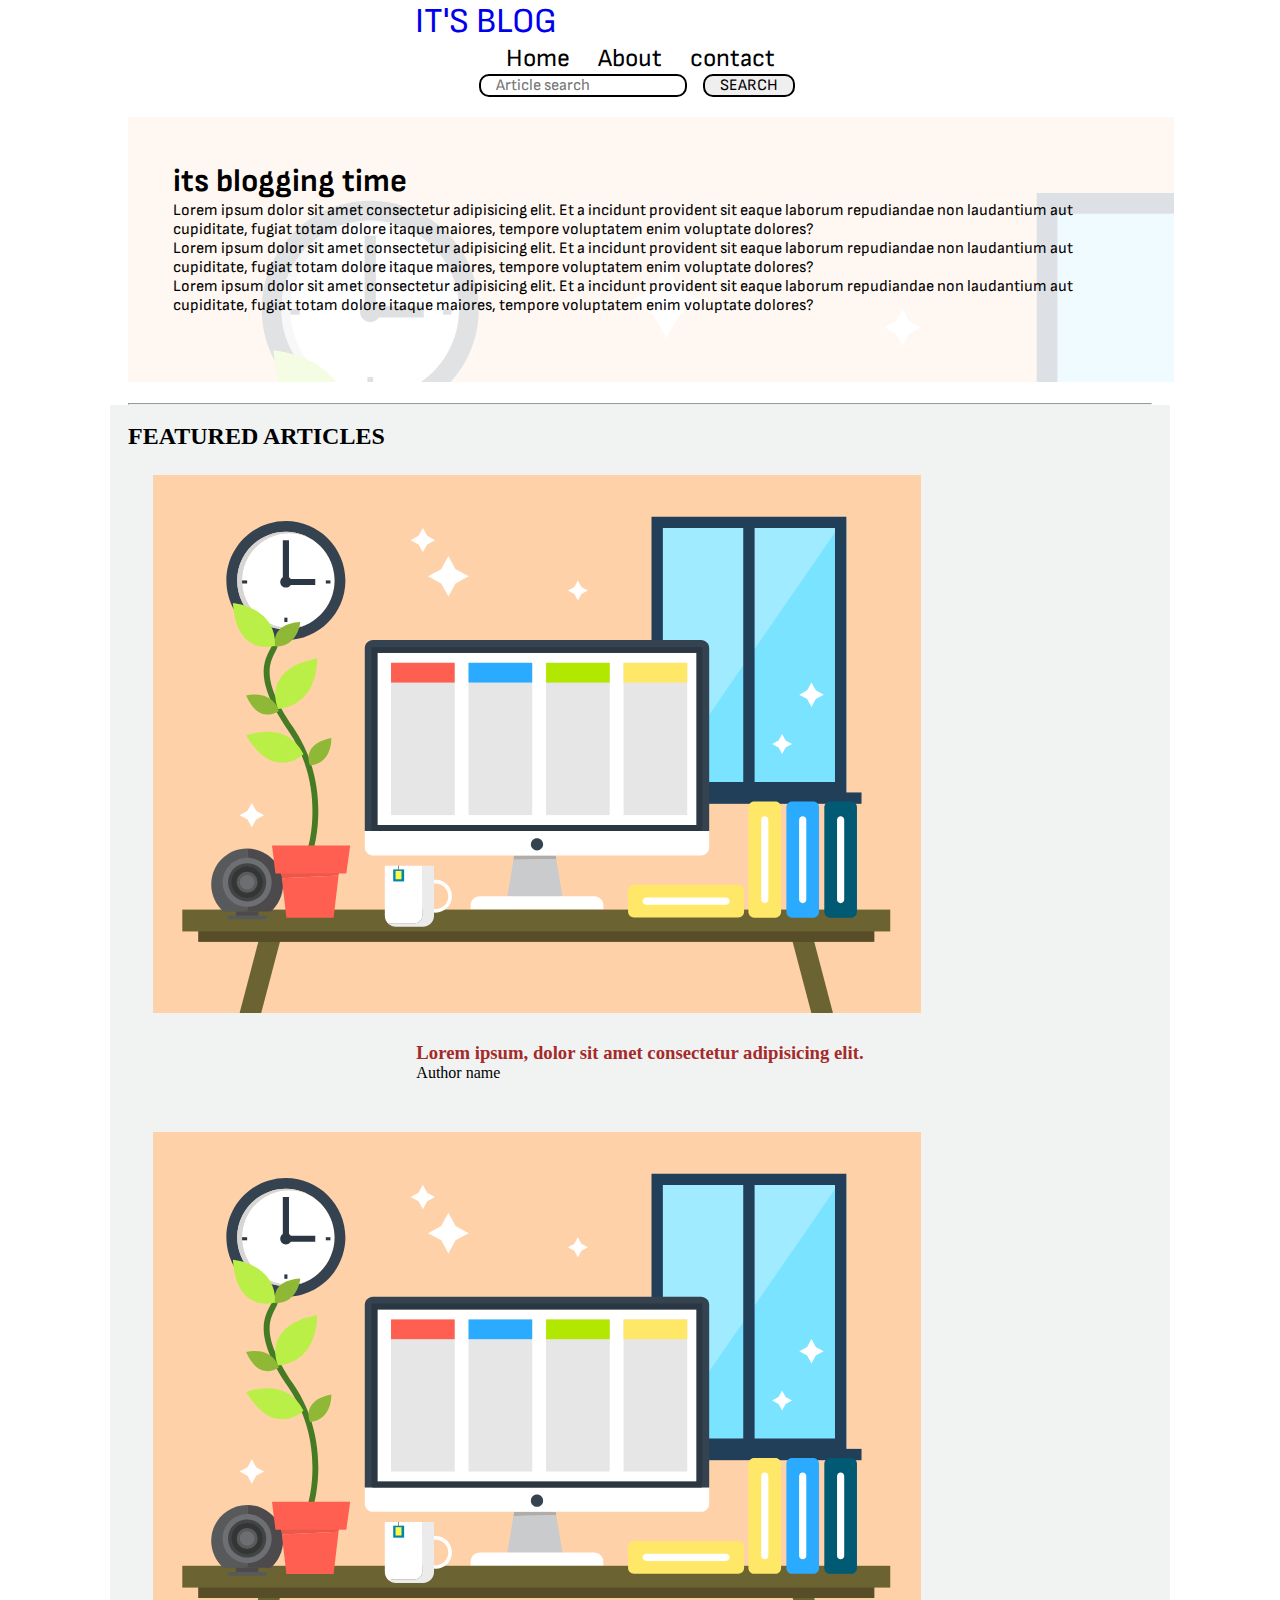
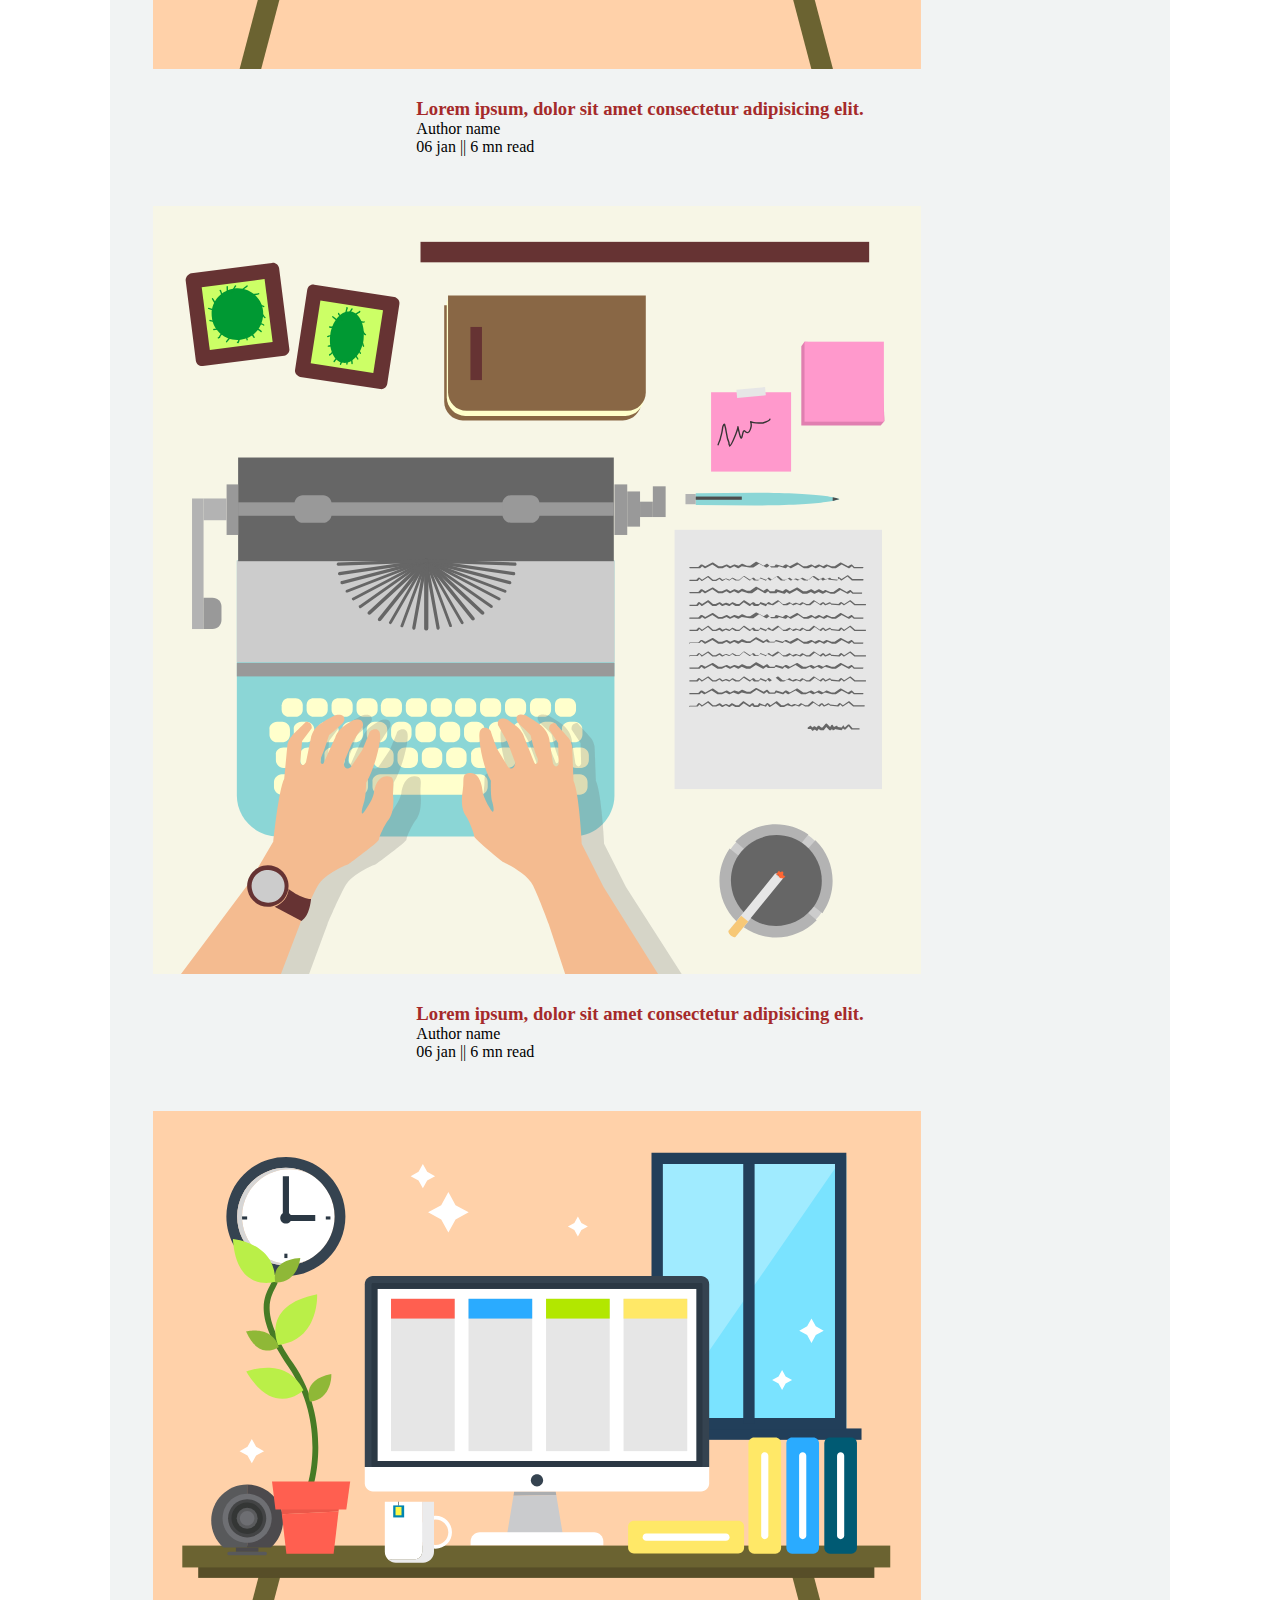
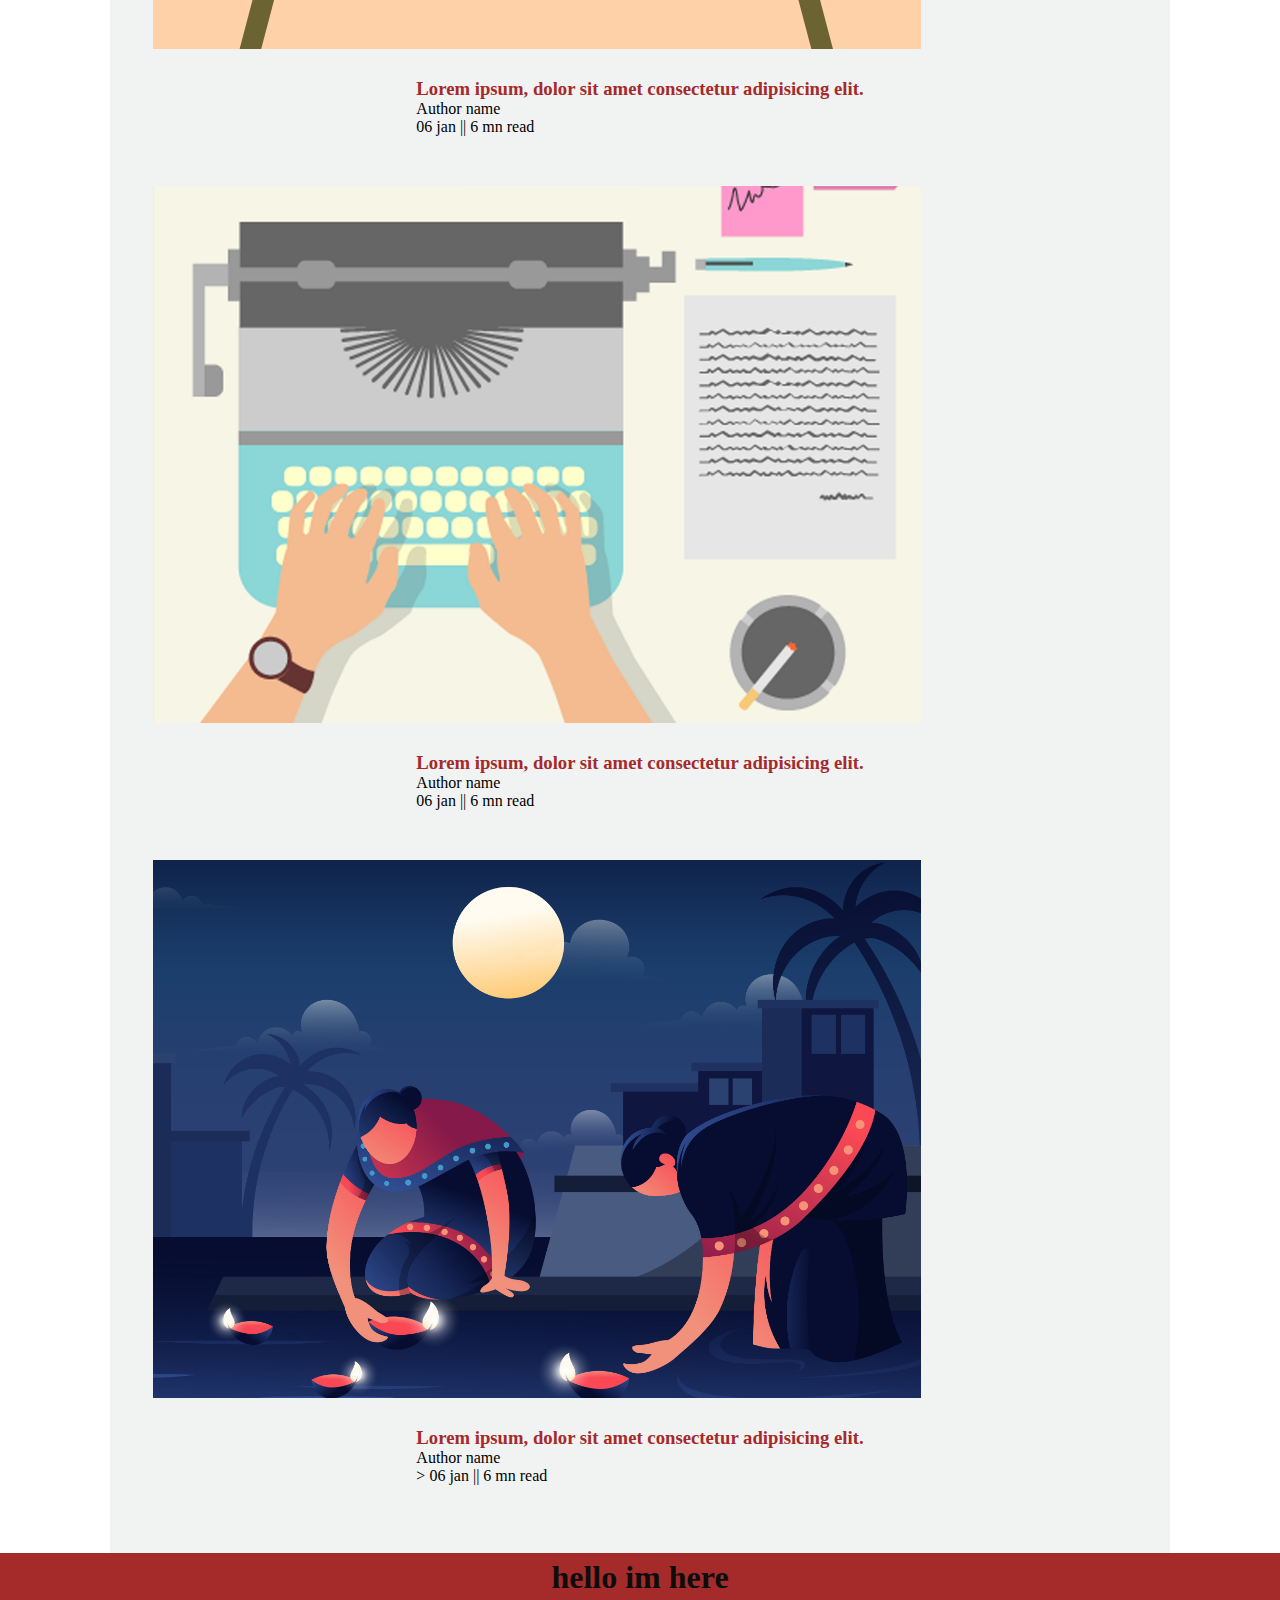
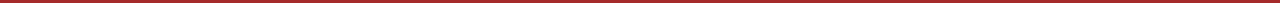
<file: index.html>
<!DOCTYPE html>
<html lang="en">

<head>
    <meta charset="UTF-8">
    <meta http-equiv="X-UA-Compatible" content="IE=edge">
    <meta name="viewport" content="width=device-width, initial-scale=1.0">
    <link rel="stylesheet" href="CSS/style.css">
    <link rel="stylesheet" href="CSS/util.css">
    <link rel="stylesheet" href="CSS/mobile.css">
    <title>IT'S BLOGGING</title>
</head>

<body>
    <nav class="navigation max-width-1 m-auto">
        <div class="nav-left">
            <a class="logo" href="blogpost.html"><span>IT'S BLOG</span>
            </a>
            <ul>
                <li><a href="index.html">Home</a></li>
                <li><a href="#">About</a></li>
                <li><a href="contact.html">contact</a></li>
            </ul>
        </div>

        <div class="nav-right">
            <form action="search.html" method="get">
                <input type="text" class="form-input" name="querry" placeholder="Article search">
                <button class="btn">SEARCH</button>
            </form>

        </div>


    </nav>
    <div class="content max-width-1 m-auto my-2">
        <div class="content-left">
            <h1>its blogging time </h1>
            <p>Lorem ipsum dolor sit amet consectetur adipisicing elit. Et a incidunt provident sit eaque laborum
                repudiandae non laudantium aut cupiditate, fugiat totam dolore itaque maiores, tempore voluptatem enim
                voluptate dolores?</p>
            <p>Lorem ipsum dolor sit amet consectetur adipisicing elit. Et a incidunt provident sit eaque laborum
                repudiandae non laudantium aut cupiditate, fugiat totam dolore itaque maiores, tempore voluptatem enim
                voluptate dolores?</p>
            <p>Lorem ipsum dolor sit amet consectetur adipisicing elit. Et a incidunt provident sit eaque laborum
                repudiandae non laudantium aut cupiditate, fugiat totam dolore itaque maiores, tempore voluptatem enim
                voluptate dolores?</p>
        </div>
        <div class="content-right">
            <img src="img/home.svg" alt="IT'S BLOG">

        </div>
    </div>

    <div class="max-width-1 m-auto">
        <hr>
    </div>
    <div class="home-articles max-width-1 m-auto font2">
        <h2>FEATURED ARTICLES</h2>
        <div class="home-article">
            <div class="home-article-img">
                <img src="img/11.svg" alt="artricle">
            </div>
            <div class="home-articles-content">
                <a href="/blogpost.com">
                    <h3>Lorem ipsum, dolor sit amet consectetur adipisicing elit.</h3>
                </a>
                <div><span>Author name</span></div>
                <!-- <div class="year-box">
                    <div><input type="radio" name="year" id="">2020</div>
                    <div><input type="radio" name="year" id="">2021</div>
                    <span>06 jan || 6 mn read</span> -->
                </div>
            </div>
            <div class="home-article">
                <div class="home-article-img">
                    <img src="img/11.svg" alt="artricle">
                </div>
                <div class="home-articles-content">
                    <a href="/blogpost.com">
                        <h3>Lorem ipsum, dolor sit amet consectetur adipisicing elit.</h3>
                    </a>
                    <div><span>Author name</span></div>
                    <span>06 jan || 6 mn read</span>
                </div>
            </div>

            <div class="home-article">
                <div class="home-article-img">
                    <img src="img/home.svg" alt="artricle">
                </div>
                <div class="home-articles-content">
                    <a href="/blogpost.com">
                        <h3>Lorem ipsum, dolor sit amet consectetur adipisicing elit.</h3>
                    </a>
                    <div><span>Author name</span></div>

                    <span>06 jan || 6 mn read</span>
                </div>
            </div>

            <div class="home-article">
                <div class="home-article-img">
                    <img src="img/11.svg" alt="artricle">
                </div>
                <div class="home-articles-content">
                    <a href="/blogpost.com">
                        <h3>Lorem ipsum, dolor sit amet consectetur adipisicing elit.</h3>
                    </a>
                    <div><span>Author name</span></div>

                    <span>06 jan || 6 mn read</span>
                </div>
            </div>


            <div class="home-article">
                <div class="home-article-img">
                    <img src="img/1.png" alt="artricle">
                </div>
                <div class="home-articles-content">
                    <a href="/blogpost.com">
                        <h3>Lorem ipsum, dolor sit amet consectetur adipisicing elit.</h3>
                    </a>
                    <div><span>Author name</span></div>

                    <span>06 jan || 6 mn read</span>
                </div>
            </div>



            <div class="home-article">
                <div class="home-article-img">
                    <img src="img/3.png" alt="artricle">
                </div>
                <div class="home-articles-content">
                    <a href="/blogpost.com">
                        <h3>Lorem ipsum, dolor sit amet consectetur adipisicing elit.</h3>
                    </a>
                    <div><span>Author name</span></div>
                    >
                    <span>06 jan || 6 mn read</span>
                </div>
            </div>




        </div>





        <div class="footer  m-auto">
            <h1>hello im here</h1>
        </div>


</body>

</html>
</file>
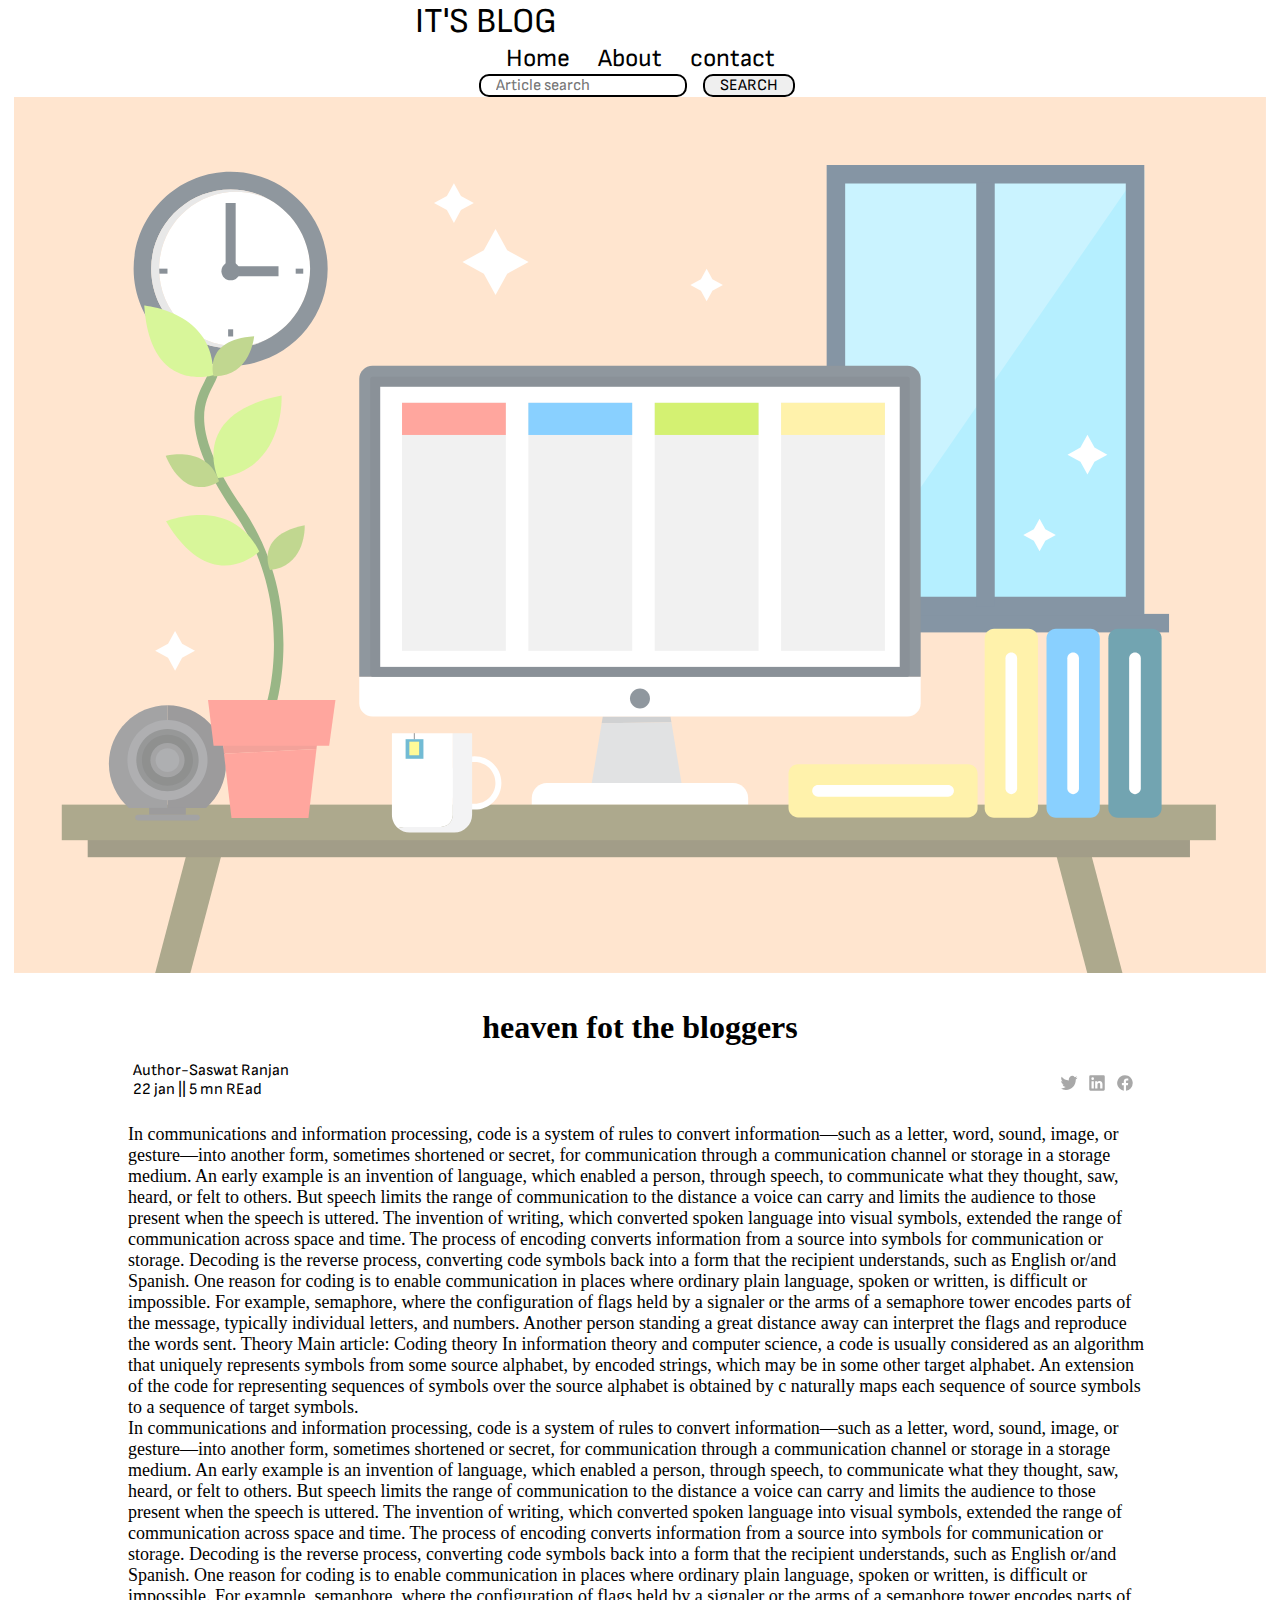
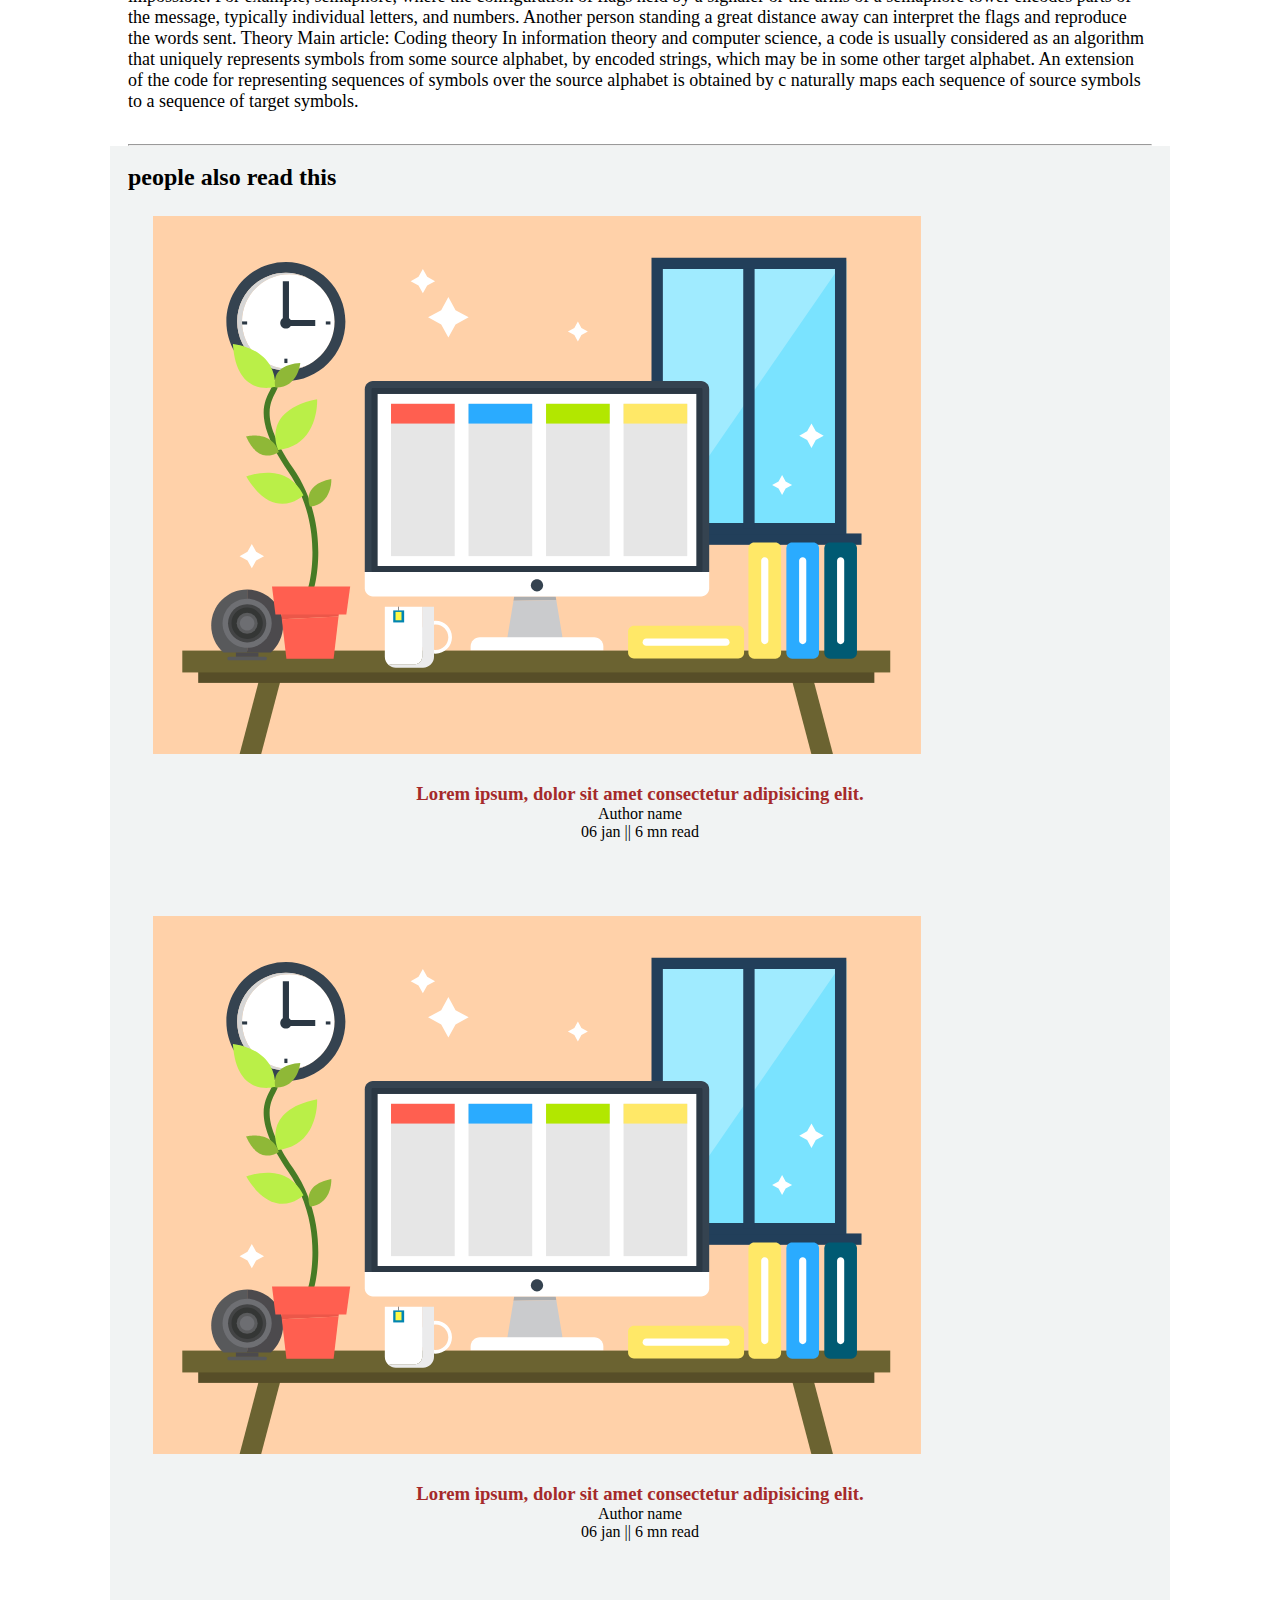
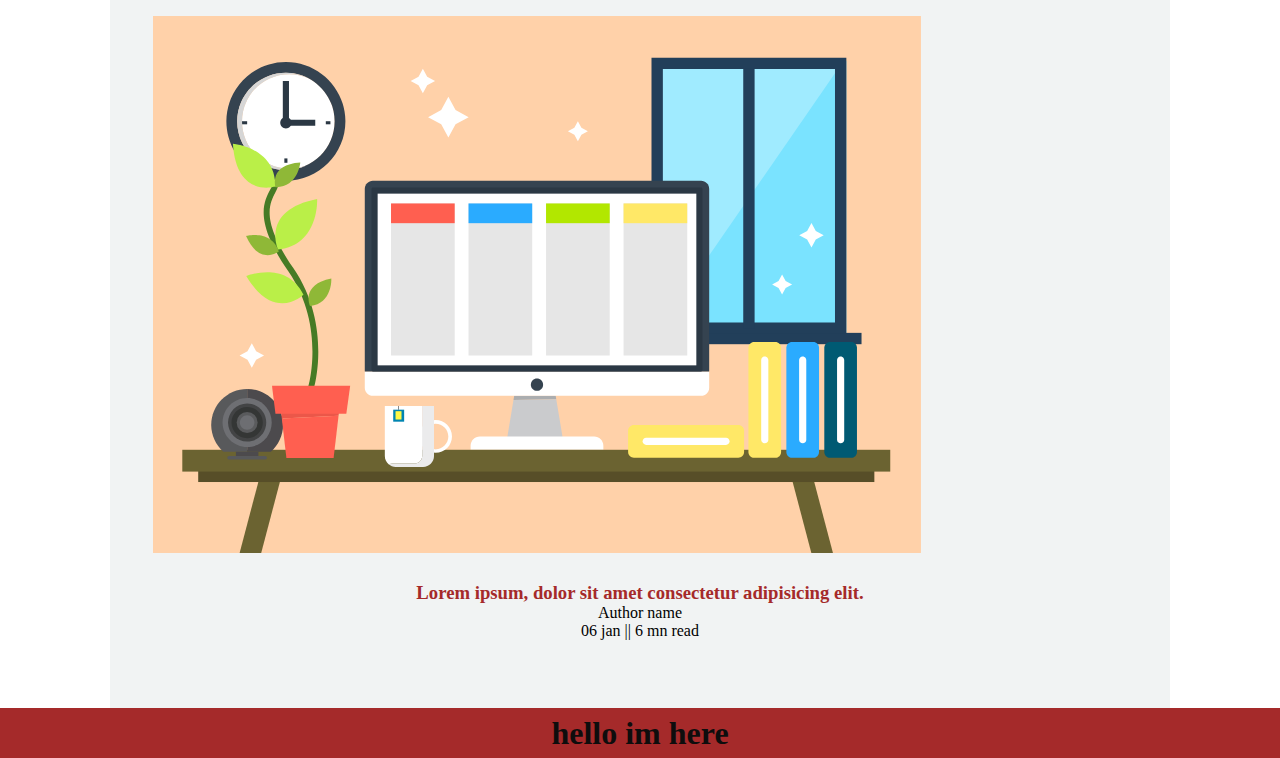
<file: blogpost.html>
<!DOCTYPE html>
<html lang="en">

<head>
    <meta charset="UTF-8">
    <meta http-equiv="X-UA-Compatible" content="IE=edge">
    <meta name="viewport" content="width=device-width, initial-scale=1.0">
    <link rel="stylesheet" href="CSS/style.css">
    <link rel="stylesheet" href="CSS/util.css">
    <link rel="stylesheet" href="CSS/blog.css">
    <link rel="stylesheet" href="CSS/mobile.css">

    <title>IT'S BLOGGING</title>
</head>

<body>
    <nav class="navigation max-width-1 m-auto">
        <div class="nav-left">
            <span>IT'S BLOG</span>
            <ul>
                <li><a href="index.html">Home</a></li>
                <li><a href="#">About</a></li>
                <li><a href="contact.html">contact</a></li>
            </ul>
        </div>

        <div class="nav-right">
            <form action="/search.html" method="get">
                <input type="text" class="form-input" name="querry" placeholder="Article search">
                <button class="btn">SEARCH</button>
            </form>
        </div>
    </nav>
    <div class="post-img">
        <img src="img/11.svg" alt="">
    </div>




    <div class=" blog-post-content max-width-1 m-auto my-2">


        <h1 class="font-1">heaven fot the bloggers</h1>
        <div class="blogpost-meta">
            <div class="author-info font1">
                Author-Saswat Ranjan
                <div>22 jan || 5 mn REad</div>
            </div>
            <div class="social">

                <svg width="24" height="24" viewBox="0 0 24 24" fill="none">
                    <path
                        d="M20 5.34c-.67.41-1.4.7-2.18.87a3.45 3.45 0 0 0-5.02-.1 3.49 3.49 0 0 0-1.02 2.47c0 .28.03.54.07.8a9.91 9.91 0 0 1-7.17-3.66 3.9 3.9 0 0 0-.5 1.74 3.6 3.6 0 0 0 1.56 2.92 3.36 3.36 0 0 1-1.55-.44V10c0 1.67 1.2 3.08 2.8 3.42-.3.06-.6.1-.94.12l-.62-.06a3.5 3.5 0 0 0 3.24 2.43 7.34 7.34 0 0 1-4.36 1.49l-.81-.05a9.96 9.96 0 0 0 5.36 1.56c6.4 0 9.91-5.32 9.9-9.9v-.5c.69-.49 1.28-1.1 1.74-1.81-.63.3-1.3.48-2 .56A3.33 3.33 0 0 0 20 5.33"
                        fill="#A8A8A8"></path>
                </svg>

                <svg width="24" height="24" viewBox="0 0 24 24" fill="none">
                    <path
                        d="M19.75 5.39v13.22a1.14 1.14 0 0 1-1.14 1.14H5.39a1.14 1.14 0 0 1-1.14-1.14V5.39a1.14 1.14 0 0 1 1.14-1.14h13.22a1.14 1.14 0 0 1 1.14 1.14zM8.81 10.18H6.53v7.3H8.8v-7.3zM9 7.67a1.31 1.31 0 0 0-1.3-1.32h-.04a1.32 1.32 0 0 0 0 2.64A1.31 1.31 0 0 0 9 7.71v-.04zm8.46 5.37c0-2.2-1.4-3.05-2.78-3.05a2.6 2.6 0 0 0-2.3 1.18h-.07v-1h-2.14v7.3h2.28V13.6a1.51 1.51 0 0 1 1.36-1.63h.09c.72 0 1.26.45 1.26 1.6v3.91h2.28l.02-4.43z"
                        fill="#A8A8A8"></path>
                </svg>


                <svg width="24" height="24" viewBox="0 0 24 24" fill="none">
                    <path
                        d="M19.75 12.04c0-4.3-3.47-7.79-7.75-7.79a7.77 7.77 0 0 0-5.9 12.84 7.77 7.77 0 0 0 4.69 2.63v-5.49h-1.9v-2.2h1.9v-1.62c0-1.88 1.14-2.9 2.8-2.9.8 0 1.49.06 1.69.08v1.97h-1.15c-.91 0-1.1.43-1.1 1.07v1.4h2.17l-.28 2.2h-1.88v5.52a7.77 7.77 0 0 0 6.7-7.71"
                        fill="#A8A8A8"></path>
                </svg>



            </div>
        </div>

        <p>In communications and information processing, code is a system of rules to convert information—such as a
            letter, word, sound, image, or gesture—into another form, sometimes shortened or secret, for communication
            through a communication channel or storage in a storage medium. An early example is an invention of
            language, which enabled a person, through speech, to communicate what they thought, saw, heard, or felt to
            others. But speech limits the range of communication to the distance a voice can carry and limits the
            audience to those present when the speech is uttered. The invention of writing, which converted spoken
            language into visual symbols, extended the range of communication across space and time.

            The process of encoding converts information from a source into symbols for communication or storage.
            Decoding is the reverse process, converting code symbols back into a form that the recipient understands,
            such as English or/and Spanish.

            One reason for coding is to enable communication in places where ordinary plain language, spoken or written,
            is difficult or impossible. For example, semaphore, where the configuration of flags held by a signaler or
            the arms of a semaphore tower encodes parts of the message, typically individual letters, and numbers.
            Another person standing a great distance away can interpret the flags and reproduce the words sent.

            Theory
            Main article: Coding theory
            In information theory and computer science, a code is usually considered as an algorithm that uniquely
            represents symbols from some source alphabet, by encoded strings, which may be in some other target
            alphabet. An extension of the code for representing sequences of symbols over the source alphabet is
            obtained by c naturally maps each sequence of source symbols to a sequence of target symbols.</p>



        <p>In communications and information processing, code is a system of rules to convert information—such as a
            letter, word, sound, image, or gesture—into another form, sometimes shortened or secret, for communication
            through a communication channel or storage in a storage medium. An early example is an invention of
            language, which enabled a person, through speech, to communicate what they thought, saw, heard, or felt to
            others. But speech limits the range of communication to the distance a voice can carry and limits the
            audience to those present when the speech is uttered. The invention of writing, which converted spoken
            language into visual symbols, extended the range of communication across space and time.

            The process of encoding converts information from a source into symbols for communication or storage.
            Decoding is the reverse process, converting code symbols back into a form that the recipient understands,
            such as English or/and Spanish.

            One reason for coding is to enable communication in places where ordinary plain language, spoken or written,
            is difficult or impossible. For example, semaphore, where the configuration of flags held by a signaler or
            the arms of a semaphore tower encodes parts of the message, typically individual letters, and numbers.
            Another person standing a great distance away can interpret the flags and reproduce the words sent.

            Theory
            Main article: Coding theory
            In information theory and computer science, a code is usually considered as an algorithm that uniquely
            represents symbols from some source alphabet, by encoded strings, which may be in some other target
            alphabet. An extension of the code for representing sequences of symbols over the source alphabet is
            obtained by c naturally maps each sequence of source symbols to a sequence of target symbols.</p>

    </div>

    <div class="max-width-1 m-auto">
        <hr>
    </div>
    <div class="home-articles max-width-1 m-auto font2">
        <!-- <div class="year-box"> 
         <div><input type="radio" name="year" id="">2020</div>
            <div><input type="radio" name="year" id="">2021</div> -->

        <div class="row">
            <h2>people also read this </h2>

            <div class="home-article more-post ">
                <div class="home-article-img">
                    <img src="img/11.svg" alt="artricle">
                </div>
                <div class="home-articles-content">
                    <a href="/blogpost.com">
                        <h3>Lorem ipsum, dolor sit amet consectetur adipisicing elit.</h3>
                    </a>
                    <div><span>Author name</span></div>
                    <span>06 jan || 6 mn read</span>
                </div>
            </div>
            <div class="home-article more-post">
                <div class="home-article-img">
                    <img src="img/11.svg" alt="artricle">
                </div>
                <div class="home-articles-content">
                    <a href="/blogpost.com">
                        <h3>Lorem ipsum, dolor sit amet consectetur adipisicing elit.</h3>
                    </a>
                    <div><span>Author name</span></div>
                    <span>06 jan || 6 mn read</span>
                </div>
            </div>
            <div class="home-article more-post">
                <div class="home-article-img">
                    <img src="img/11.svg" alt="artricle">
                </div>
                <div class="home-articles-content">
                    <a href="/blogpost.com">
                        <h3>Lorem ipsum, dolor sit amet consectetur adipisicing elit.</h3>
                    </a>
                    <div><span>Author name</span></div>

                    <span>06 jan || 6 mn read</span>
                </div>
            </div>
        </div>
    </div>
    </div>
    <div class="footer  m-auto">
        <h1>hello im here</h1>
    </div>


</body>

</html>
</file>
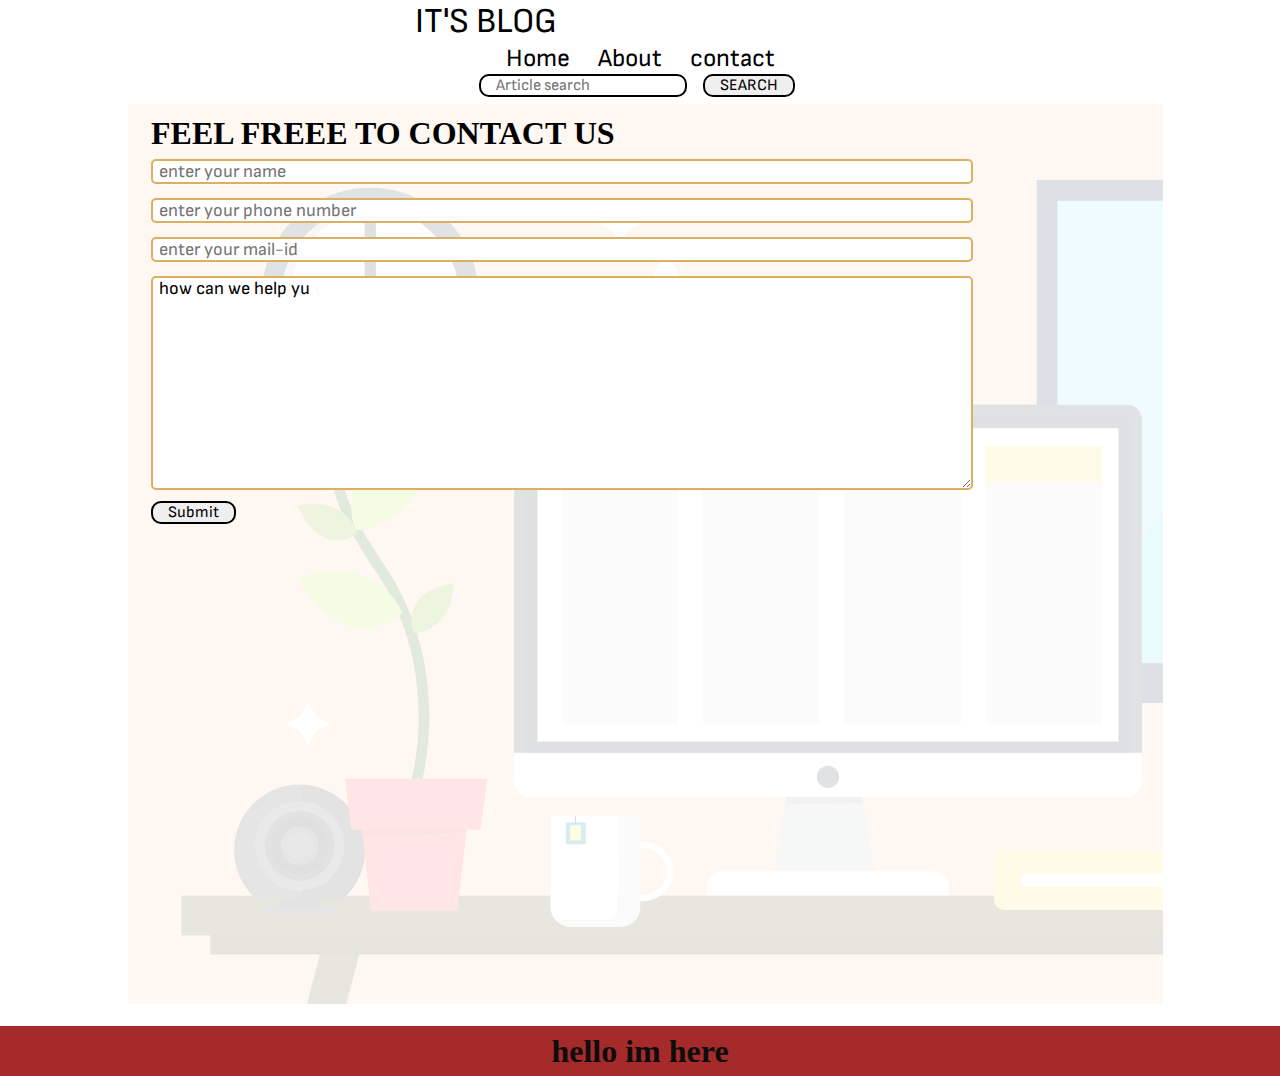
<file: contact.html>
<!DOCTYPE html>
<html lang="en">

<head>
    <meta charset="UTF-8">
    <meta http-equiv="X-UA-Compatible" content="IE=edge">
    <meta name="viewport" content="width=device-width, initial-scale=1.0">
    <link rel="stylesheet" href="CSS/style.css">
    <link rel="stylesheet" href="CSS/util.css">
    <link rel="stylesheet" href="CSS/contact.css">
    <link rel="stylesheet" href="CSS/mobile.css">

    <title>IT'S BLOGGING</title>
</head>

<body>
    <nav class="navigation max-width-1 m-auto">
        <div class="nav-left">
            <span>IT'S BLOG</span>
            <ul>
                <li><a href="index.html">Home</a></li>
                <li><a href="about.html">About</a></li>
                <li><a href="contact.html">contact</a></li>
            </ul>
        </div>

        <div class="nav-right">
            <form action="/search.html" method="get">
                <input type="text" class="form-input" name="querry" placeholder="Article search">
                <button class="btn">SEARCH</button>
            </form>

        </div>


    </nav>
    <div class="contact-content font2 max-width-1 m-auto ">

        <div class="max-width-1 m-auto mx-1">
            <h1>FEEL FREEE TO CONTACT US</h1>
            <div class="form-box">
                <input type="text" placeholder="enter your name">
            </div>
            <div class="form-box">
                <input type="text" placeholder="enter your phone number">
            </div>
            <div class="form-box">
                <input type="text" placeholder="enter your mail-id">
            </div>
            <div class="form-box">
                <textarea name="" id="" cols="25" rows="10">how can we help yu</textarea>
            </div>
            <button class="btn">Submit</button>

        </div>
    </div>



    <div class="footer m-auto">
        <h1>hello im here</h1>
    </div>


</body>

</html>
</file>
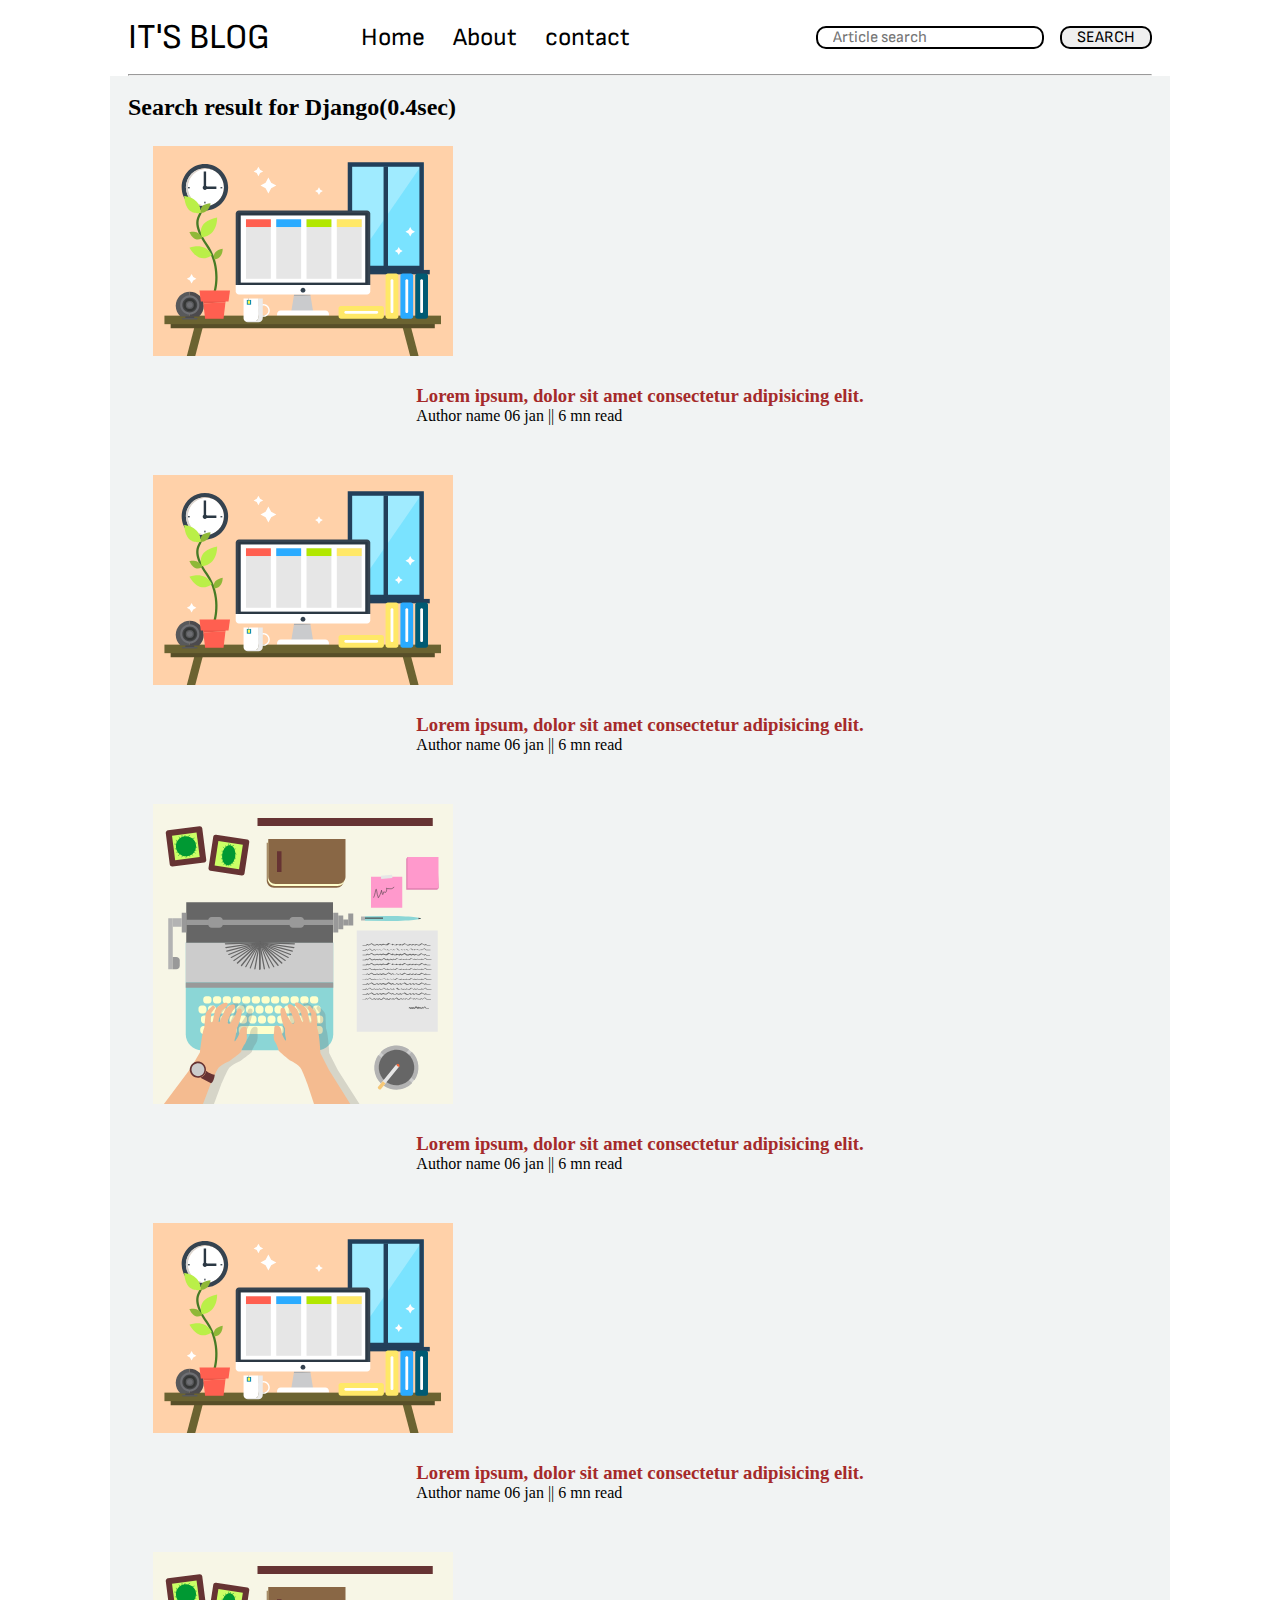
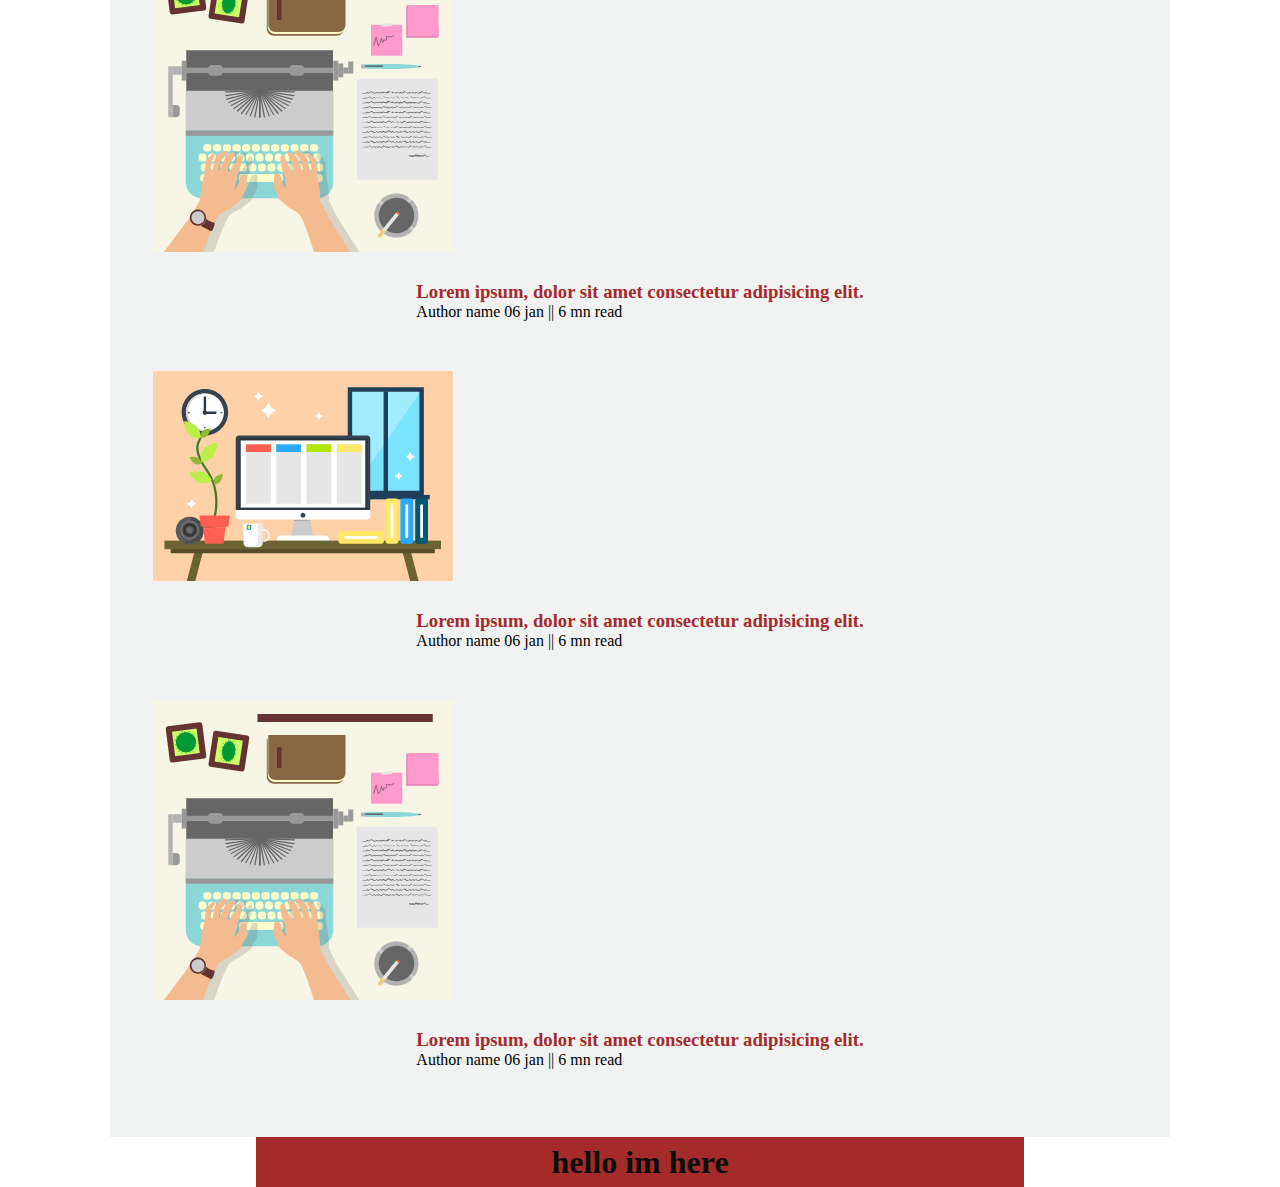
<file: search.html>
<!DOCTYPE html>
<html lang="en">

<head>
    <meta charset="UTF-8">
    <meta http-equiv="X-UA-Compatible" content="IE=edge">
    <meta name="viewport" content="width=device-width, initial-scale=1.0">
    <link rel="stylesheet" href="CSS/style.css">
    <link rel="stylesheet" href="CSS/util.css">
    <title>IT'S BLOGGING</title>
</head>

<body>
    <nav class="navigation max-width-1 m-auto">
        <div class="nav-left">
            <span>IT'S BLOG</span>
            <ul>
                <li><a href="#">Home</a></li>
                <li><a href="#">About</a></li>
                <li><a href="#">contact</a></li>
            </ul>
        </div>

        <div class="nav-right">
            <form action="/search.html" method="get">
                <input type="text" class="form-input" name="querry" placeholder="Article search">
                <button class="btn">SEARCH</button>
            </form>
      
        </div>


    </nav>
    

    <div class="max-width-1 m-auto"> <hr></div>
    <div class="home-articles max-width-1 m-auto font2">
        <h2>Search result  for Django(0.4sec)</h2>
        <div class="home-article">
            <div class="home-article-img">
                <img src="img/11.svg" alt="artricle">
            </div>
            <div class="home-articles-content">
                <a href="/blogpost.com"><h3>Lorem ipsum, dolor sit amet consectetur adipisicing elit.</h3></a>
                <span>Author name</span>
                <span>06  jan || 6  mn read</span>
            </div>
        </div>
        <div class="home-article">
            <div class="home-article-img">
                <img src="img/11.svg" alt="artricle">
            </div>
            <div class="home-articles-content">
                <a href="/blogpost.com"><h3>Lorem ipsum, dolor sit amet consectetur adipisicing elit.</h3></a>
                <span>Author name</span>
                <span>06  jan || 6  mn read</span>
            </div>
        </div>

        <div class="home-article">
            <div class="home-article-img">
                <img src="img/home.svg" alt="artricle">
            </div>
            <div class="home-articles-content">
                <a href="/blogpost.com"><h3>Lorem ipsum, dolor sit amet consectetur adipisicing elit.</h3></a>
                <span>Author name</span>
                <span>06  jan || 6  mn read</span>
            </div>
        </div>

        <div class="home-article">
            <div class="home-article-img">
                <img src="img/11.svg" alt="artricle">
            </div>
            <div class="home-articles-content">
                <a href="/blogpost.com"><h3>Lorem ipsum, dolor sit amet consectetur adipisicing elit.</h3></a>
                <span>Author name</span>
                <span>06  jan || 6  mn read</span>
            </div>
        </div>


        <div class="home-article">
            <div class="home-article-img">
                <img src="img/home.svg" alt="artricle">
            </div>
            <div class="home-articles-content">
                <a href="/blogpost.com"><h3>Lorem ipsum, dolor sit amet consectetur adipisicing elit.</h3></a>
                <span>Author name</span>
                <span>06  jan || 6  mn read</span>
            </div>
        </div>


        <div class="home-article">
            <div class="home-article-img">
                <img src="img/11.svg" alt="artricle">
            </div>
            <div class="home-articles-content">
                <a href="/blogpost.com"><h3>Lorem ipsum, dolor sit amet consectetur adipisicing elit.</h3></a>
                <span>Author name</span>
                <span>06  jan || 6  mn read</span>
            </div>
        </div>


        <div class="home-article">
            <div class="home-article-img">
                <img src="img/home.svg" alt="artricle">
            </div>
            <div class="home-articles-content">
                <a href="/blogpost.com"><h3>Lorem ipsum, dolor sit amet consectetur adipisicing elit.</h3></a>
                <span>Author name</span>
                <span>06  jan || 6  mn read</span>
            </div>
        </div>




    </div>





    <div class="footer max-width-2 m-auto">
<h1>hello im here</h1>
    </div>


</body>

</html>
</file>
<file: CSS/style.css>
* {
    margin: 0;
    padding: 0;
}


.navigation {
    margin: 25px;
    font-family: var(--font1);
    height: 74px;
    /* background-color: blueviolet; */
    display: flex;
    align-items: center;
    justify-content: space-between;
}

.nav-left {
    font-size: 35px;
    display: flex;
}

.nav-left ul {
    display: flex;
    margin: 0 77px;
    font-size: 25px;
    align-items: center;
}

.nav-left ul li {
    list-style: none;
    margin: 0 14px;
    font-family: var(--font2);

}


.nav-left ul li a {
    text-decoration: none;
    color: black;
    transition: all 0.3s ease-in-out;

}

.nav-left ul li a:hover {
    cursor: pointer;
    color: var(--main-bg-color);
    font-weight: bolder
}




.content {
    height: 100%;
    /* background-color: rgb(0, 255, 183); */
    display: flex;
    padding: 11px;
    margin-top: 30px;
    position: relative;

}

.content::after {
    content: "";
    background-image: url('../img/11.svg');
    position: absolute;
    width: 100%;
    height: inherit;
    opacity: 0.15;

}

.content-left {
    font-family: var(--font1);
    /* width: 50%; */
    display: flex;
    flex-direction: column;
    padding: 45px;
    justify-content: center;
    z-index: 1;
}

.content-right {
    display: flex;
    align-items: center;
    justify-content: center;
    /* width: 50%; */

}

.content-right img {
    height: 220px;
    border: 2px solid black;
    border-radius: 100%;
}

.home-articles {
    /* height: 455px; */
    background-color: rgba(227, 232, 232, 0.5);
    padding: 18px;
    margin-top: 20px;
    position: relative;


}

.home-article {
    flex-direction: column;
    display: flex;
    margin: 25px;
}

.home-articles-content {
    align-self: center;
    padding: 25px;
}

.home-articles-content a {
    text-decoration: none;
    color: var(--main-bg-color);
}

.home-article img {
    width: 300px;
}

.home-article-img {
    text-align: center;
    width: 300px;
}



.footer {
    height: 50px;
    background-color: var(--main-bg-color);
    display: flex;
    align-items: center;
    justify-content: center;
    color: rgb(14, 13, 13);
    flex-direction: column;
    /* background-color: red; */
}

.footer a {
    color: #fff;
}
</file>
<file: CSS/util.css>
@import url('https://fonts.googleapis.com/css2?family=Bungee+Spice&family=Oswald&family=Roboto+Condensed:ital,wght@1,300&family=Sofia+Sans:wght@500&display=swap');

:root {
    --main-bg-color: brown;
    --font1: 'Roboto Condensed', sans-serif;
    --font1: 'Sofia Sans', sans-serif;
}

.font1 {
    font-family: var(--font1);
}

.font2 {
    font-family: var(--font2);
}

.max-width-1 {
    max-width: 80vw;

}

.max-width-2 {
    max-width: 60vw;
}

.m-auto {
    margin: auto;
}

.mx-1 {
    margin-left: 23px;
    margin-right: 23px;
}

.my-2 {
    margin-top: 32px;
    margin-bottom: 32px;
}

.year-box {
    position: absolute;
    right: 0px;
    top: 100px;
    width: 233px;
    height: 233px;
    font-size: 18px;
}

.year-box div {
    margin: 12px 0;
}

.btn {
    padding: 0 15px;
    border: 2px solid black;
    border-radius: 10px;
    font-family: var(--font1);
    font-size: 16px;
    cursor: pointer;
    transition: all 0.3s ease-in-out;
}

.btn:hover {
    color: #fff;
    background-color: var(--main-bg-color);
}

.form-input {
    padding: 0 15px;
    border: 2px solid black;
    border-radius: 10px;
    font-family: var(--font1);
    margin: 0 13px;
    font-size: 16px;

}

.form-box input,
textarea {
    width: 52vw;
    padding: 0px 6px;
    margin: 7px 0;
    font-size: 18px;
    font-family: var(--font1);
    border: 2px solid rgb(219, 176, 96);
    border-radius: 5px;

}

.logo {
    text-decoration: none;
    color: solid black;
}
</file>
<file: CSS/mobile.css>
@media screen and (max-width:1300px) {

    .navigation {
        flex-direction: column;
        margin-bottom: 23px;
    }

    .nav-left {
        display: flex;
        flex-direction: column;
    }

    .content-right {
        display: none;
    }

    .home-article {
        flex-direction: column;
    }

    .home-article-img {
        text-align: center;
    }

    .year-box {
        top: 25px;
        left: 60vw;
        display: flex;
        font-size: 11px;
    }

    .year-box div {
        padding: 0 4px;
        margin: 0;
    }

    .home-article img {
        width: 60vw;
    }

    .form-input {
        width: 50%;
    }

    .form-box input,
    textarea {
        width: 63vw;
    }

    .row {
        flex-direction: column;
    }

    .social {
        padding: 0;
    }

    .post-img {
        height: auto;
    }

    .adjust-year {
        position: static;
        height: auto;
        padding: 12px 0;
        display: flex;
        justify-content: flex-end;
        width: 100%;
    }
}
</file>
<file: CSS/blog.css>
.post-img {
    height: 455px;
    overflow: hidden;
    margin: 14px;
}

.post-img img {
    width: 100%;
    opacity: 0.55;
}


.blog-post-content h1 {
    text-align: center;
}

.blog-post-content p {
    font-size: 18px;
}


.row {
    display: flex;
}

.more-post {
    flex-direction: column;
    text-align: center;
}

.blogpost-meta {
    /* background-color: blueviolet; */
    display: flex;
    padding: 5px;
    margin: 10px 0;
    justify-content: space-between;
}

.author-post {
    margin: 12px 0;
}

.author-post div {
    padding: 4px 0;
    font-family: var(--font2);
}

.social {
    margin: 10px;
    cursor: pointer;
}
</file>
<file: CSS/contact.css>
.contact-content {
    /* height: 400px; */
    height: 100vh;
    overflow: hidden;
    /* display: flex; */
    padding: 11px;
    display: block;
    margin-top: 30px;
    position: relative;
}

.contact-content::after {
    content: "";
    background-image: url('../img/11.svg');
    position: absolute;
    top: 0;
    width: 100%;
    height: inherit;
    opacity: 0.15;
    z-index: -1;
}
</file>
